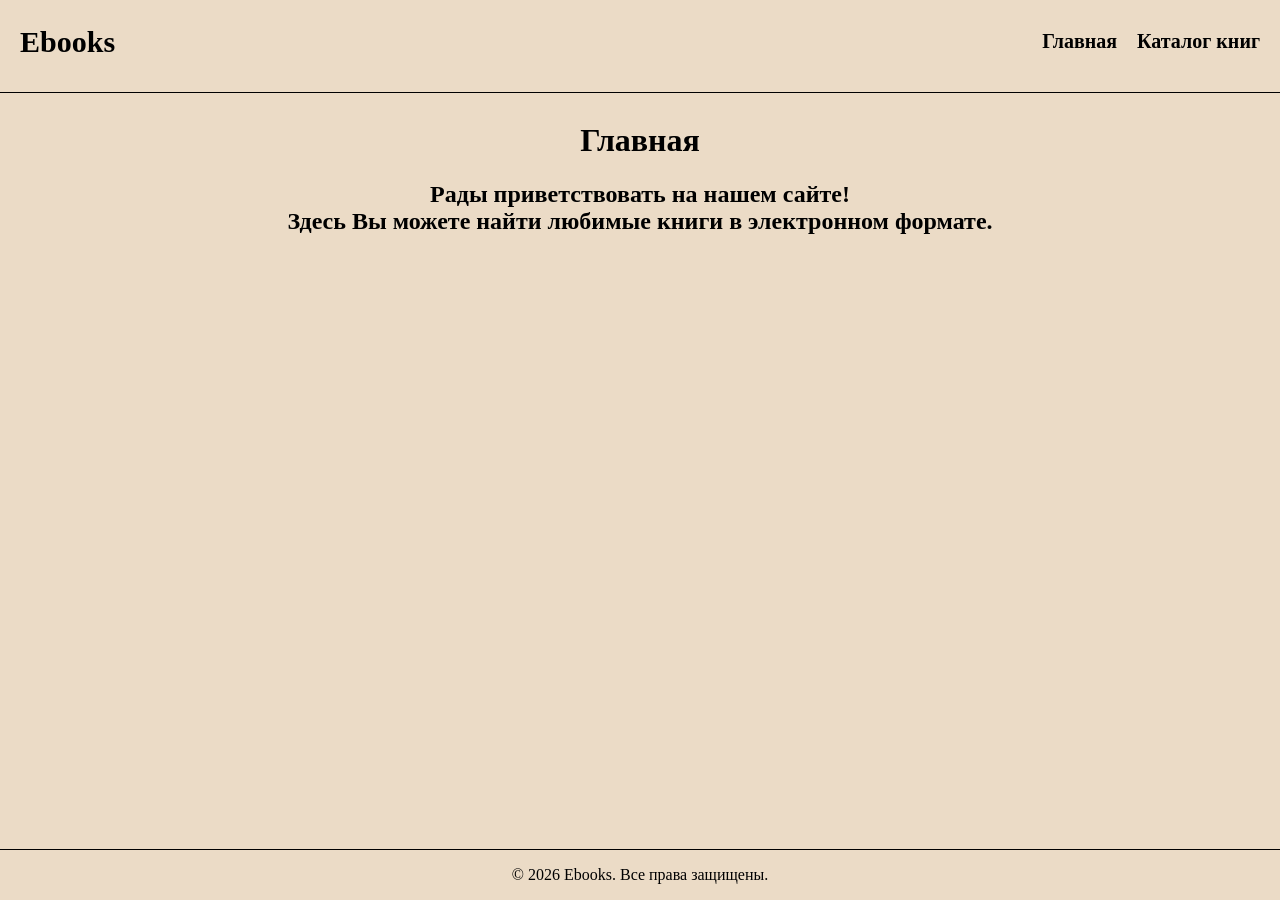
<file: index.html>
<!DOCTYPE html>
<html lang="ru">
<head>
    <meta charset="UTF-8">
    <meta name="viewport" content="width=device-width, initial-scale=1.0">
    <title>Ebooks</title>
    <link rel="stylesheet" type="text/css" href="./css/style.css">
</head>
<body>
    <header>
        <div class="header">
            <h2 class="logo">Ebooks</h2>
            <nav>
                <ul class="nav-list">
                    <li><a class="nav-link" href="index.html">Главная</a></li>
                    <li><a class="nav-link" href="catalog.html">Каталог книг</a></li>
                </ul>
            </nav>
        </div>
        <hr>
    </header>

    <main>
        <h1>Главная</h1>
        <h2>
            Рады приветствовать на нашем сайте!<br/>
            Здесь Вы можете найти любимые книги в электронном формате.
        </h2>
    </main>

    <footer>
        <hr>
        <p>&copy; 2026 Ebooks. Все права защищены.</p>
    </footer>
    
    <script src="./js/script.js"></script>
</body>
</html>
</file>
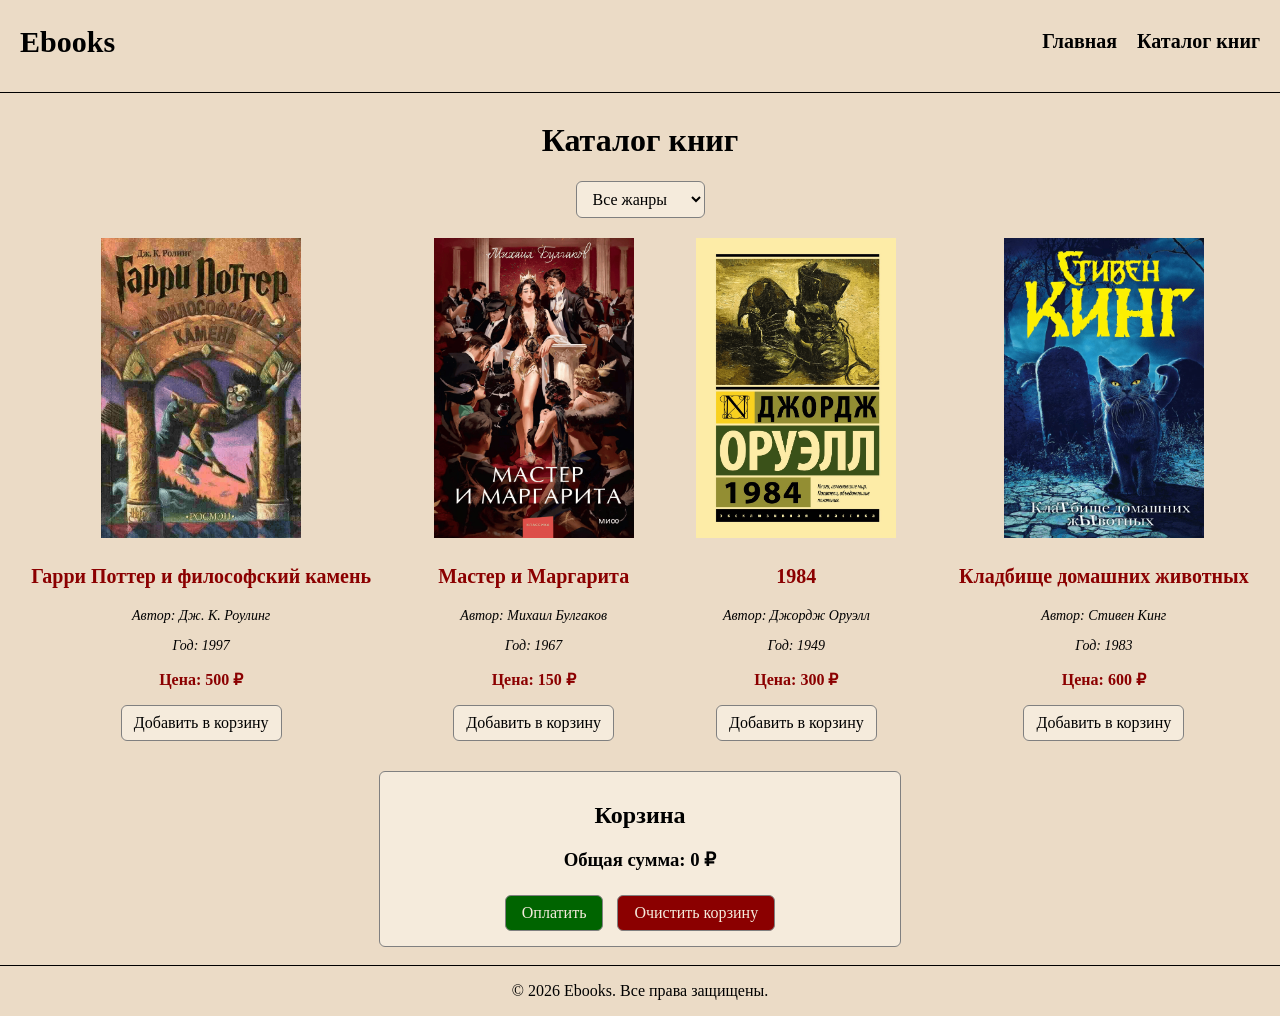
<file: catalog.html>
<!DOCTYPE html>
<html lang="ru">
<head>
    <meta charset="UTF-8">
    <meta name="viewport" content="width=device-width, initial-scale=1.0">
    <title>Ebooks</title>
    <link rel="stylesheet" type="text/css" href="./css/style.css">
</head>
<body>
    <header>
        <div class="header">
            <h2 class="logo">Ebooks</h2>
            <nav>
                <ul class="nav-list">
                    <li><a class="nav-link" href="index.html">Главная</a></li>
                    <li><a class="nav-link" href="catalog.html">Каталог книг</a></li>
                </ul>
            </nav>
        </div>
        <hr>
    </header>

    <main>
        <h1>
            Каталог книг
        </h1>
        <select class="genre-filter">
            <option value="all">Все жанры</option>
            <option value="fantasy">Фэнтези</option>
            <option value="classic">Классика</option>
            <option value="dystopia">Антиутопия</option>
            <option value="horror">Ужасы</option>
        </select>
        <section class="cards">
            <div class="book-card" data-genre="fantasy">
                <img src="./images/harry_potter.png"
                     title="Гарри Поттер"
                     width="200"
                     height="300"/>
                <h2>
                    <a class="product-link" href="./pages/harry_potter.html">
                        Гарри Поттер и философский камень
                    </a>
                </h2>
                <p class="product-description">Автор: Дж. К. Роулинг</p>
                <p class="product-description">Год: 1997</p>
                <p class="product-price">Цена: 500 ₽</p>
                <button class="add-to-cart" 
                        data-name="Гарри Поттер и философский камень"
                        data-price="500">
                    Добавить в корзину
                </button>
            </div>
            <div class="book-card" data-genre="classic">
                <img src="./images/master_and_margarita.png"
                     alt="Мастер и Маргарита" 
                     title="Мастер и Маргарита"
                     width="200"
                     height="300">
                <h2>
                    <a class="product-link" href="./pages/master_and_margarita.html">
                        Мастер и Маргарита
                    </a>
                </h2>
                <p class="product-description">Автор: Михаил Булгаков</p>
                <p class="product-description">Год: 1967</p>
                <p class="product-price">Цена: 150 ₽</p>
                <button class="add-to-cart" 
                        data-name="Мастер и Маргарита"
                        data-price="150">
                    Добавить в корзину
                </button>
            </div>
            <div class="book-card" data-genre="dystopia">
                <img src="images/1984.png"
                     alt="1984" 
                     title="1984"
                     width="200"
                     height="300">
                <h2>
                    <a class="product-link" href="./pages/1984.html">
                        1984
                    </a>
                </h2>
                <p class="product-description">Автор: Джордж Оруэлл</p>
                <p class="product-description">Год: 1949</p>
                <p class="product-price">Цена: 300 ₽</p>
                <button class="add-to-cart" 
                        data-name="1984"
                        data-price="300">
                    Добавить в корзину
                </button>
            </div>
            <div class="book-card" data-genre="horror">
                <img src="images/pet_sematary.png"
                     alt="Кладбище домашних животных" 
                     title="Кладбище домашних животных"
                     width="200"
                     height="300">
                <h2>
                    <a class="product-link" href="./pages/pet_sematary.html">
                        Кладбище домашних животных
                    </a>
                </h2>
                <p class="product-description">Автор: Стивен Кинг</p>
                <p class="product-description">Год: 1983</p>
                <p class="product-price">Цена: 600 ₽</p>
                <button class="add-to-cart" 
                        data-name="Кладбище домашних животных"
                        data-price="600">
                    Добавить в корзину
                </button>
            </div>
        </section>
        <div class="cart-modal">
            <h2>Корзина</h2>
            <div class="cart-items"></div>
            <h3>Общая сумма: <span class="cart-total">0</span> ₽</h3>
            <button class="pay-btn">Оплатить</button>
            <button class="clear-btn">Очистить корзину</button>
        </div>
    </main>

    <footer>
        <hr>
        <p>&copy; 2026 Ebooks. Все права защищены.</p>
    </footer>

    <script src="./js/script.js"></script>
</body>
</html>
</file>
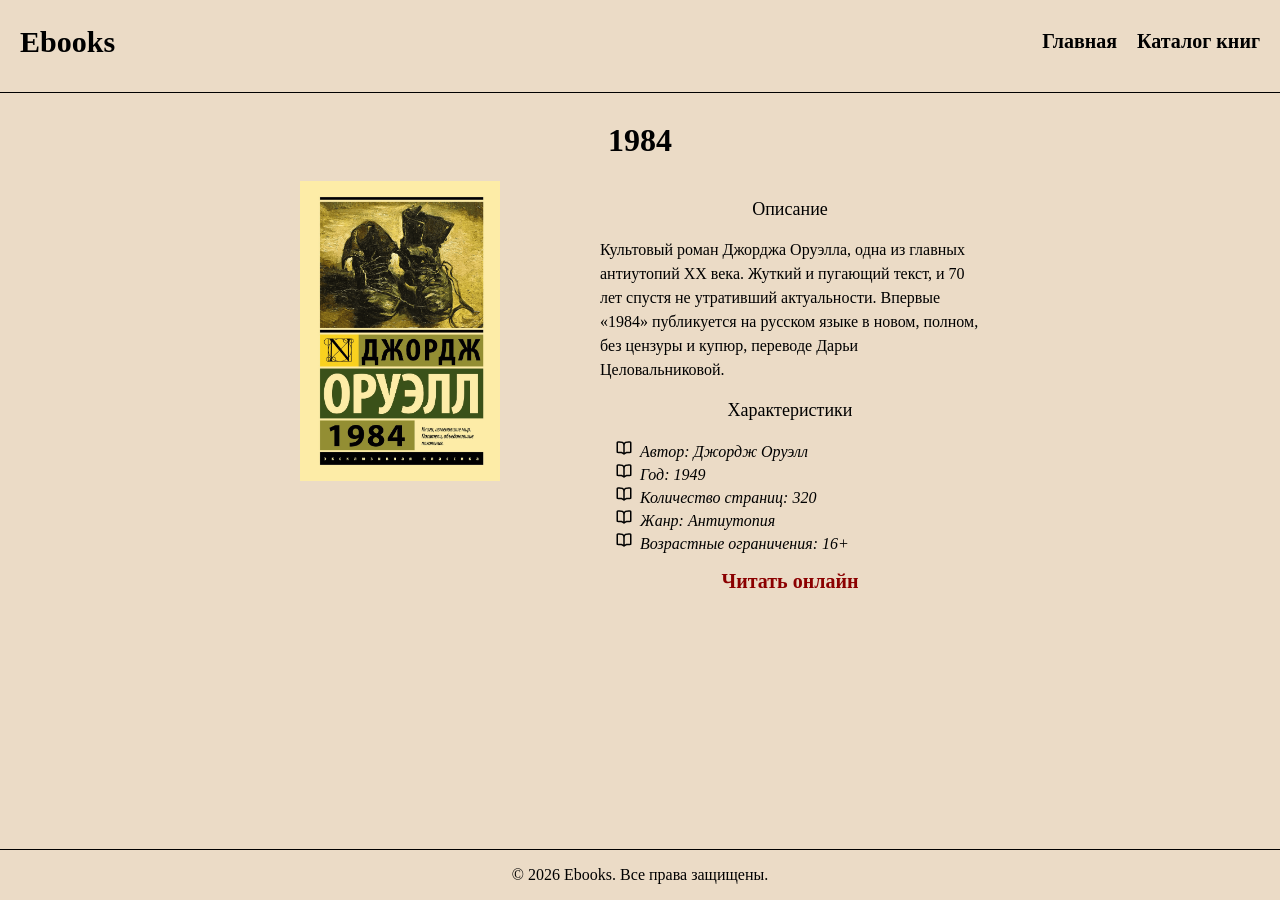
<file: pages/1984.html>
<!DOCTYPE html>
<html lang="ru">
<head>
    <meta charset="UTF-8">
    <meta name="viewport" content="width=device-width, initial-scale=1.0">
    <title>Ebooks</title>
    <link rel="stylesheet" type="text/css" href="../css/style.css">
</head>
<body>
    <header>
        <div class="header">
            <h2 class="logo">Ebooks</h2>
            <nav>
                <ul class="nav-list">
                    <li><a class="nav-link" href="../index.html">Главная</a></li>
                    <li><a class="nav-link" href="../catalog.html">Каталог книг</a></li>
                </ul>
            </nav>
        </div>
        <hr>
    </header>

    <main>
        <h1>1984</h1>
        <section class="product-details">
            <a href="../images/1984.png" target="_blank">
                <img src="../images/1984.png" 
                     alt="1984" 
                     title="1984"
                     width="200"
                     height="300">
            </a>
            <div class="product-info">
                <h3 class="product-heading">Описание</h3>
                <p class="product-full-description">
                    Культовый роман Джорджа Оруэлла, одна из главных антиутопий XX века. 
                    Жуткий и пугающий текст, и 70 лет спустя не утративший актуальности. 
                    Впервые «1984» публикуется на русском языке в новом, полном, без цензуры 
                    и купюр, переводе Дарьи Целовальниковой.
                </p>
                <h3 class="product-heading">Характеристики</h3>
                <ul class="product-characteristics">
                    <li>Автор: Джордж Оруэлл</li>
                    <li>Год: 1949</li>
                    <li>Количество страниц: 320</li>
                    <li>Жанр: Антиутопия</li>
                    <li>Возрастные ограничения: 16+</li>
                </ul>
                <a class="product-link" href="#">Читать онлайн</a>
            </div>
        </section>
    </main>

    <footer>
        <hr>
        <p>&copy; 2026 Ebooks. Все права защищены.</p>
    </footer>

    <script src="../js/script.js"></script>
</body>
</html>
</file>
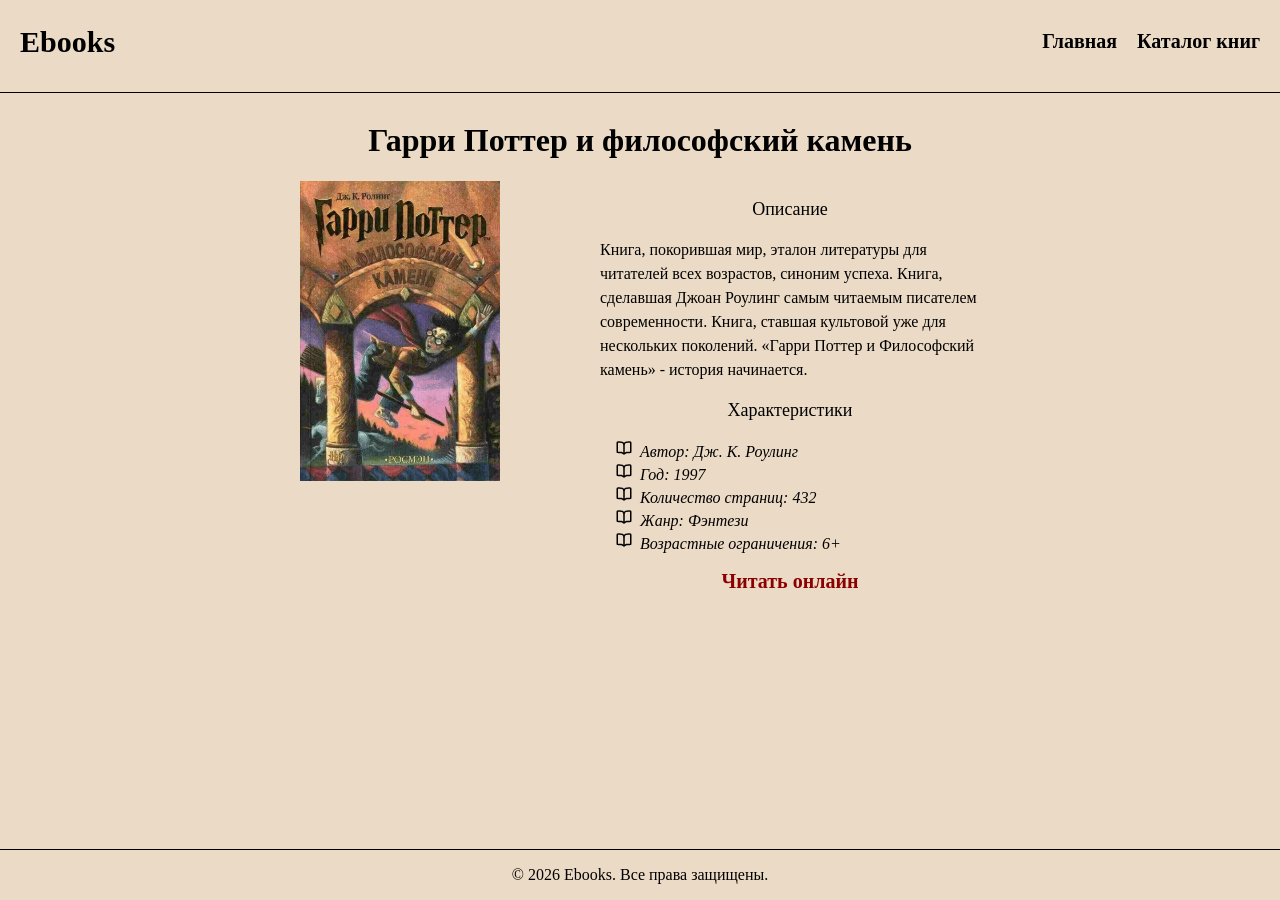
<file: pages/harry_potter.html>
<!DOCTYPE html>
<html lang="ru">
<head>
    <meta charset="UTF-8">
    <meta name="viewport" content="width=device-width, initial-scale=1.0">
    <title>Ebooks</title>
    <link rel="stylesheet" type="text/css" href="../css/style.css">
</head>
<body>
    <header>
        <div class="header">
            <h2 class="logo">Ebooks</h2>
            <nav>
                <ul class="nav-list">
                    <li><a class="nav-link" href="../index.html">Главная</a></li>
                    <li><a class="nav-link" href="../catalog.html">Каталог книг</a></li>
                </ul>
            </nav>
        </div>
        <hr>
    </header>

    <main>
        <h1>Гарри Поттер и философский камень</h1>
        <section class="product-details">
            <a href="../images/harry_potter.png" target="_blank">
                <img src="../images/harry_potter.png" 
                     alt="Гарри Поттер" 
                     title="Гарри Поттер"
                     width="200"
                     height="300">
            </a>
            <div class="product-info">
                <h3 class="product-heading">Описание</h3>
                <p class="product-full-description">
                    Книга, покорившая мир, эталон литературы для читателей всех возрастов, 
                    синоним успеха. Книга, сделавшая Джоан Роулинг самым читаемым писателем современности. 
                    Книга, ставшая культовой уже для нескольких поколений. «Гарри Поттер и Философский камень»
                    - история начинается.
                </p>
                <h3 class="product-heading">Характеристики</h3>
                <ul class="product-characteristics">
                    <li>Автор: Дж. К. Роулинг</li>
                    <li>Год: 1997</li>
                    <li>Количество страниц: 432</li>
                    <li>Жанр: Фэнтези</li>
                    <li>Возрастные ограничения: 6+</li>
                </ul>
                <a class="product-link" href="#">Читать онлайн</a>
            </div>
        </section>
    </main>

    <footer>
        <hr>
        <p>&copy; 2026 Ebooks. Все права защищены.</p>
    </footer>

    <script src="../js/script.js"></script>
</body>
</html>
</file>
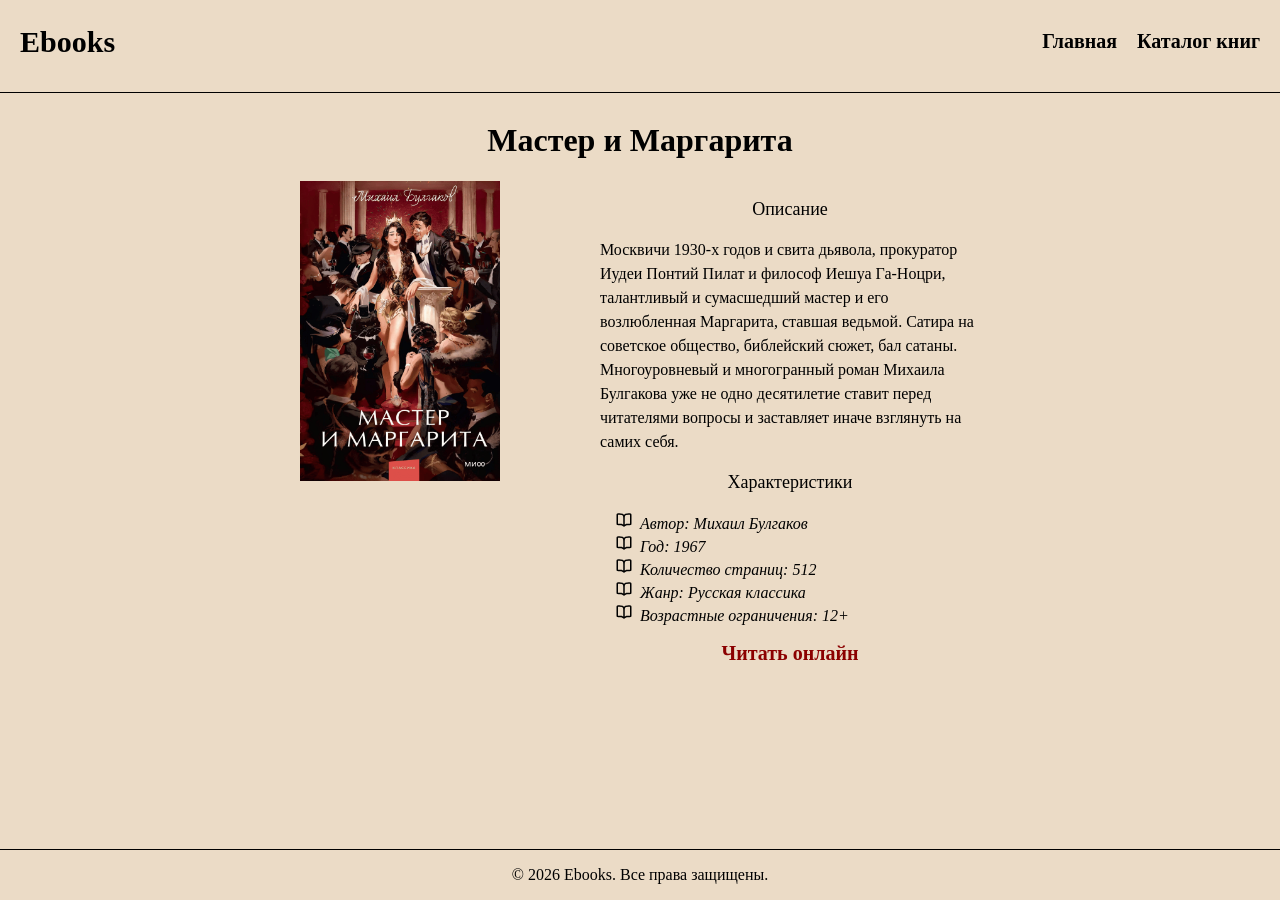
<file: pages/master_and_margarita.html>
<!DOCTYPE html>
<html lang="ru">
<head>
    <meta charset="UTF-8">
    <meta name="viewport" content="width=device-width, initial-scale=1.0">
    <title>Ebooks</title>
    <link rel="stylesheet" type="text/css" href="../css/style.css">
</head>
<body>
    <header>
        <div class="header">
            <h2 class="logo">Ebooks</h2>
            <nav>
                <ul class="nav-list">
                    <li><a class="nav-link" href="../index.html">Главная</a></li>
                    <li><a class="nav-link" href="../catalog.html">Каталог книг</a></li>
                </ul>
            </nav>
        </div>
        <hr>
    </header>

    <main>
        <h1>Мастер и Маргарита</h1>
        <section class="product-details">
            <a href="../images/master_and_margarita.png" target="_blank">
                <img src="../images/master_and_margarita.png" 
                     alt="Мастер и Маргарита" 
                     title="Мастер и Маргарита"
                     width="200"
                     height="300">
            </a>
            <div class="product-info">
                <h3 class="product-heading">Описание</h3>
                <p class="product-full-description">
                    Москвичи 1930-х годов и свита дьявола, прокуратор Иудеи Понтий Пилат и 
                    философ Иешуа Га-Ноцри, талантливый и сумасшедший мастер и его возлюбленная 
                    Маргарита, ставшая ведьмой. Сатира на советское общество, библейский сюжет, 
                    бал сатаны. Многоуровневый и многогранный роман Михаила Булгакова уже не одно 
                    десятилетие ставит перед читателями вопросы и заставляет иначе взглянуть на самих себя.
                </p>
                <h3 class="product-heading">Характеристики</h3>
                <ul class="product-characteristics">
                    <li>Автор: Михаил Булгаков</li>
                    <li>Год: 1967</li>
                    <li>Количество страниц: 512</li>
                    <li>Жанр: Русская классика</li>
                    <li>Возрастные ограничения: 12+</li>
                </ul>
                <a class="product-link" href="#">Читать онлайн</a>
            </div>
        </section>
    </main>

    <footer>
        <hr>
        <p>&copy; 2026 Ebooks. Все права защищены.</p>
    </footer>

    <script src="../js/script.js"></script>
</body>
</html>
</file>
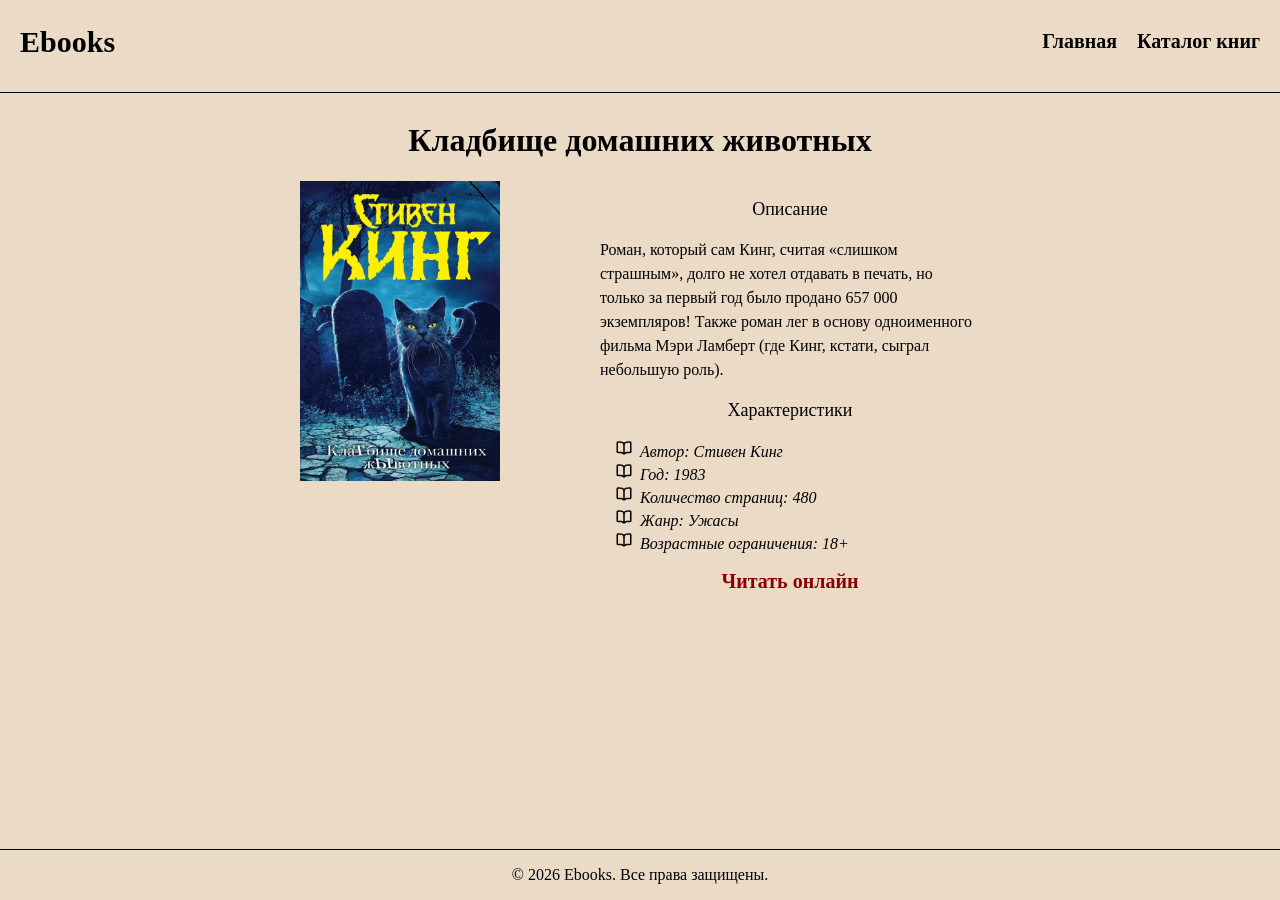
<file: pages/pet_sematary.html>
<!DOCTYPE html>
<html lang="ru">
<head>
    <meta charset="UTF-8">
    <meta name="viewport" content="width=device-width, initial-scale=1.0">
    <title>Ebooks</title>
    <link rel="stylesheet" type="text/css" href="../css/style.css">
</head>
<body>
    <header>
        <div class="header">
            <h2 class="logo">Ebooks</h2>
            <nav>
                <ul class="nav-list">
                    <li><a class="nav-link" href="../index.html">Главная</a></li>
                    <li><a class="nav-link" href="../catalog.html">Каталог книг</a></li>
                </ul>
            </nav>
        </div>
        <hr>
    </header>

    <main>
        <h1>Кладбище домашних животных</h1>
        <section class="product-details">
            <a href="../images/pet_sematary.png" target="_blank">
                <img src="../images/pet_sematary.png" 
                     alt="Кладбище домашних животных" 
                     title="Кладбище домашних животных"
                     width="200"
                     height="300">
            </a>
            <div class="product-info">
                <h3 class="product-heading">Описание</h3>
                <p class="product-full-description">
                    Роман, который сам Кинг, считая «слишком страшным», долго не хотел 
                    отдавать в печать, но только за первый год было продано 657 000 экземпляров! 
                    Также роман лег в основу одноименного фильма Мэри Ламберт (где Кинг, кстати, 
                    сыграл небольшую роль).
                </p>
                <h3 class="product-heading">Характеристики</h3>
                <ul class="product-characteristics">
                    <li>Автор: Стивен Кинг</li>
                    <li>Год: 1983</li>
                    <li>Количество страниц: 480</li>
                    <li>Жанр: Ужасы</li>
                    <li>Возрастные ограничения: 18+</li>
                </ul>
                <a class="product-link" href="#">Читать онлайн</a>
            </div>
        </section>
    </main>

    <footer>
        <hr>
        <p>&copy; 2026 Ebooks. Все права защищены.</p>
    </footer>

    <script src="../js/script.js"></script>
</body>
</html>
</file>
<file: css/style.css>
body {
    background-color: rgb(235, 219, 198);
    font-family: Garamond;
    margin: 0 auto;
    text-align: center;
    display: flex;
    flex-direction: column;
    min-height: 100vh;
}

main {
    flex-grow: 1;
}

.header {
    display: flex;
    justify-content: space-between;
    align-items: center;
    padding: 0 20px;
}

.logo {
    font-size: 30px;
}

.nav-list {
    list-style: none;
    display: flex;
    gap: 20px;
}

.nav-link {
    color: black;
    font-size: 20px;
    font-weight: bold;
    text-decoration: none;
}

.nav-link:hover {
    color: darkred;
}

.product-details {
    display: flex;
    gap: 100px;
    padding: 0 300px;
}

.product-heading {
    font-size: 18px;
    font-weight: 400;
}

.product-link {
    color: darkred;
    font-size: 20px;
    font-weight: 600;
    text-decoration: none;
}

.product-link:hover {
    color: black;
}

.product-description {
    font-size: 14px;
    font-style: italic;
    line-height: 16px;
}

.product-full-description {
    font-size: 16px;
    font-weight: 400;
    line-height: 24px;
    text-align: left;
}

.product-characteristics {
    list-style-image: url("../images/open-book.svg");
    font-style: italic;
    line-height: 20px;
    text-align: left;
}

hr {
    border: none;
    height: 1px;
    background-color: black;
}

.cards {
    display: flex;
    justify-content: space-around;
}

.product-price {
    color: darkred;
    font-weight: 600;
}

.genre-filter, .add-to-cart {
    padding: 8px 12px;
    margin-bottom: 20px;
    background-color: rgb(245, 235, 220);
}

.add-to-cart:hover:not(:disabled) {
    background-color: darkred;
    border-color: rgb(245, 235, 220);
    color: rgb(245, 235, 220);
}

.cart-modal{
    margin: 10px auto;
    padding: 10px;
    width: 500px;
    border-radius: 6px;
    border: solid gray 1px;
    background-color: rgb(245, 235, 220);
}

.cart-items p{
    margin: 5px 0;
}

.cart-item {
    display: flex;
    align-self: center;
    justify-content: center;
    gap: 10px;
}

.remove-item {
    font-size: 30px;
    color: darkred;
    font-weight: 900;
    cursor: pointer;
}

.remove-item:hover {
    color: black;
}

.pay-btn, .clear-btn{
    margin: 5px;
    padding: 8px 16px;
    color: rgb(245, 235, 220);
}

.pay-btn{
    background-color: darkgreen;
}

.clear-btn{
    background-color: darkred;
}

button, select {
    font-family: Garamond;
    font-size: 16px;
    cursor: pointer;
    border: solid gray 1px;
    border-radius: 6px;
    font-size: 16px;
}
</file>
